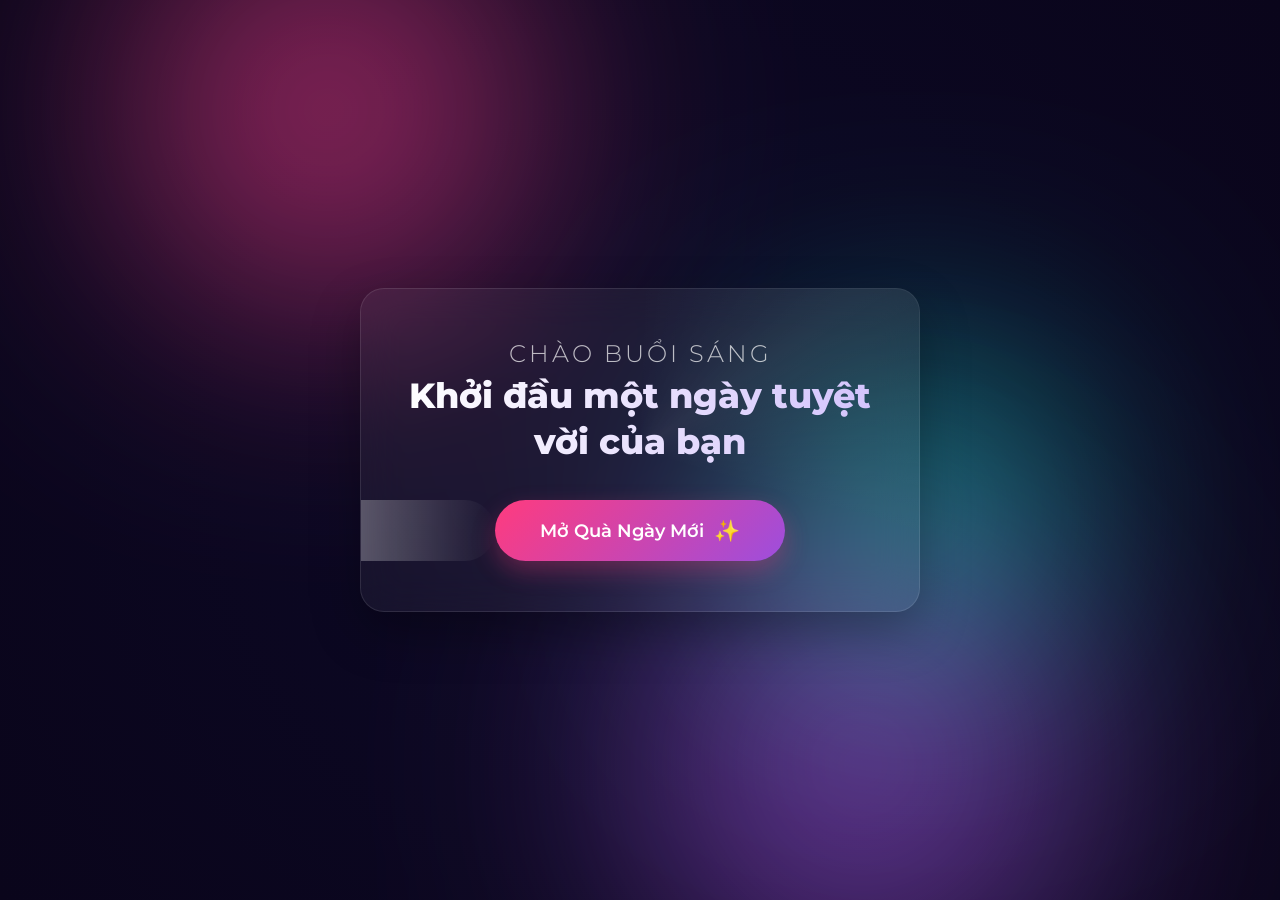
<file: 2/index.html>
<!doctype html>
<html lang="vi">
  <head>
    <meta charset="UTF-8" />
    <meta name="viewport" content="width=device-width, initial-scale=1.0" />
    <title>Chào Ngày Mới Vui Vẻ! ✨</title>
    <link rel="stylesheet" href="style.css" />
  </head>
  <body>
    <!-- Animated background with glowing blobs -->
    <div class="background-container">
      <div class="glow-blob blob-1"></div>
      <div class="glow-blob blob-2"></div>
      <div class="glow-blob blob-3"></div>
    </div>

    <!-- Canvas for particle/confetti effects -->
    <canvas id="confetti-canvas"></canvas>

    <!-- Main Card App -->
    <main class="app-container">
      <div class="glass-card">
        <!-- Section 1: Initial Screen with Button -->
        <section id="welcome-section" class="welcome-section">
          <div>
            <h2 class="title-main">Chào Buổi Sáng</h2>
            <h1 class="title-sub">Khởi đầu một ngày tuyệt vời của bạn</h1>
          </div>

          <button
            id="start-btn"
            class="cta-button"
            aria-label="Bấm để nhận lời chúc ngày mới"
          >
            Mở Quà Ngày Mới <span class="sparkle-icon">✨</span>
          </button>
        </section>

        <!-- Section 2: Happy New Day Greeting & Motivational Quote (Hidden initially) -->
        <section id="greeting-section" class="greeting-section hidden">
          <div>
            <h2 class="greeting-text">Ngày Mới Rực Rỡ Nhé! ☀️</h2>
            <p class="greeting-desc">
              Chúc Trang một ngày mới ngập tràn niềm vui, công việc/học tập siêu
              mượt và luôn cười tươi nhé! Cố lên nào! 💪✨
            </p>
          </div>

          <!-- Quote Card -->
          <div class="quote-card">
            <p id="quote-text" class="quote-text">
              "Hãy bắt đầu ngày mới bằng một nụ cười..."
            </p>
            <p id="quote-author" class="quote-author">— Khuyết Danh</p>
          </div>

          <!-- Reset Button -->
          <button
            id="back-btn"
            class="secondary-btn"
            aria-label="Quay lại màn hình chính"
          >
            Nhận Lời Chúc Khác
          </button>
        </section>
      </div>
    </main>

    <script src="script.js"></script>
  </body>
</html>
</file>
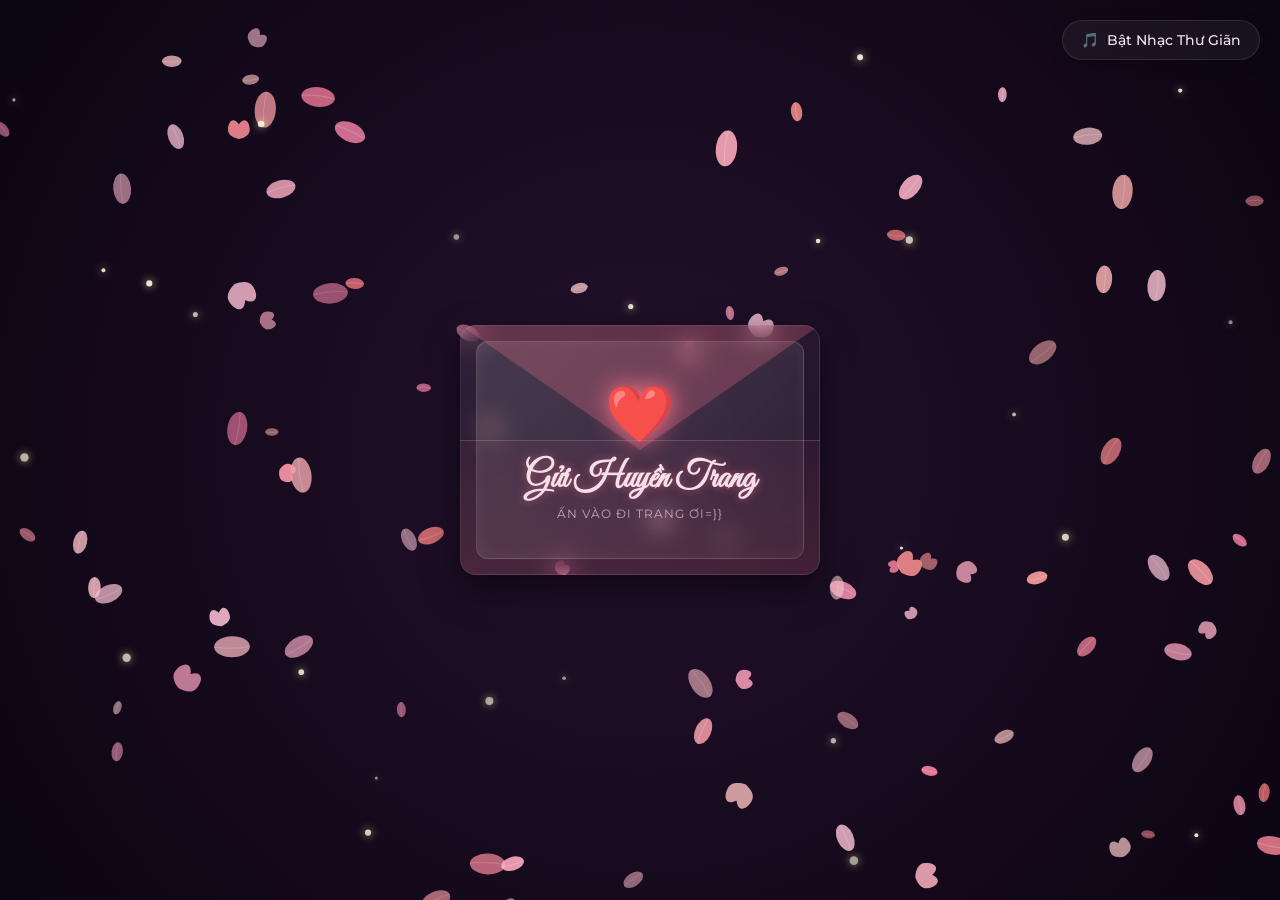
<file: 3/index.html>
<!doctype html>
<html lang="vi">
  <head>
    <meta charset="UTF-8" />
    <meta name="viewport" content="width=device-width, initial-scale=1.0" />
    <title>Gửi Tặng Huyền Trang 🌸</title>
    <link rel="stylesheet" href="style.css" />
    <!-- Google Fonts for romantic and premium typography -->
    <link rel="preconnect" href="https://fonts.googleapis.com" />
    <link rel="preconnect" href="https://fonts.gstatic.com" crossorigin />
    <link
      href="https://fonts.googleapis.com/css2?family=Great+Vibes&family=Montserrat:wght@300;400;600&family=Playfair+Display:ital,wght@0,400;0,700;1,400&display=swap"
      rel="stylesheet"
    />
  </head>
  <body>
    <!-- Canvas for floating petals, sparkles, and hearts -->
    <canvas id="particle-canvas"></canvas>

    <!-- Ambient Music Toggle -->
    <button id="music-btn" aria-label="Bật/Tắt nhạc">
      <span class="icon">🎵</span>
      <span class="text">Bật Nhạc Thư Giãn</span>
    </button>

    <div class="app-container">
      <!-- Interactive Envelope Container -->
      <div class="envelope-container" id="envelope-section">
        <div class="envelope-wrapper" id="envelope-wrapper">
          <div class="envelope" id="envelope-element">
            <div class="flap"></div>
            <div class="pocket"></div>
            <div class="letter">
              <div class="heart-seal">❤️</div>
              <h2 class="envelope-title">Gửi Huyền Trang</h2>
              <p class="envelope-tip">Ấn vào đi Trang ơi=}}</p>
            </div>
          </div>
        </div>
      </div>

      <!-- Magical Bouquet and Card Display (Initially Hidden) -->
      <div class="main-content hidden" id="main-content-section">
        <div class="bouquet-panel">
          <div class="glow-ring"></div>
          <div class="bouquet-frame">
            <img
              src="flower_bouquet.jpg"
              alt="Bó hoa xinh tươi tặng Huyền Trang"
              class="bouquet-img"
            />
          </div>
          <!-- Shimmering particles emanating from the bouquet -->
          <div class="bouquet-sparkles" id="bouquet-sparkles"></div>
        </div>

        <div class="card-panel">
          <div class="card-glass">
            <div class="card-header">
              <span class="sparkle-icon">✨</span>
              <h1 class="card-title">Tặng Huyền Trang</h1>
              <span class="sparkle-icon">✨</span>
            </div>
            <div class="card-body">
              <p class="message-line">
                <b>H</b>uyền diệu nụ cười nghiêng nắng sớm,
              </p>
              <p class="message-line">
                <b>T</b>rang đài thanh nhã tựa mây bồng.
              </p>
              <p class="message-line">
                <b>H</b>ương sắc ngàn hoa khoe thắm nồng,
              </p>
              <p class="message-line">
                <b>T</b>rọn vẹn niềm vui thỏa ước mong. 🌸
              </p>
            </div>
            <div class="card-footer">
              <button class="action-btn" id="shower-btn">
                Tạo Mưa Hoa Rực Rỡ
              </button>
            </div>
          </div>
        </div>
      </div>
    </div>

    <!-- Script loading -->
    <script src="script.js"></script>
  </body>
</html>
</file>
<file: 2/style.css>
@import url('https://fonts.googleapis.com/css2?family=Montserrat:wght@300;400;600;800&family=Playfair+Display:ital,wght@0,600;0,800;1,400&display=swap');

:root {
    --bg-primary: #0a051b;
    --bg-secondary: #0c0926;
    --text-primary: #ffffff;
    --text-secondary: rgba(255, 255, 255, 0.7);
    --accent-pink: #ff3b7e;
    --accent-purple: #9d4edd;
    --accent-blue: #00f5d4;
    --glass-bg: rgba(255, 255, 255, 0.05);
    --glass-border: rgba(255, 255, 255, 0.1);
    --font-sans: 'Montserrat', sans-serif;
    --font-serif: 'Playfair Display', serif;
}

* {
    margin: 0;
    padding: 0;
    box-sizing: border-box;
}

body {
    background-color: var(--bg-primary);
    color: var(--text-primary);
    font-family: var(--font-sans);
    min-height: 100vh;
    display: flex;
    justify-content: center;
    align-items: center;
    overflow: hidden;
    position: relative;
}

/* Background animated gradient */
.background-container {
    position: absolute;
    top: 0;
    left: 0;
    width: 100%;
    height: 100%;
    z-index: 1;
    background: radial-gradient(circle at 50% 50%, var(--bg-secondary) 0%, var(--bg-primary) 100%);
    overflow: hidden;
}

/* Glowing Blobs */
.glow-blob {
    position: absolute;
    border-radius: 50%;
    filter: blur(120px);
    opacity: 0.55;
    mix-blend-mode: screen;
    animation: float-blob 20s infinite alternate ease-in-out;
}

.blob-1 {
    width: 400px;
    height: 400px;
    background: var(--accent-pink);
    top: -10%;
    left: 10%;
    animation-duration: 25s;
}

.blob-2 {
    width: 450px;
    height: 450px;
    background: var(--accent-purple);
    bottom: -10%;
    right: 15%;
    animation-duration: 30s;
    animation-delay: -5s;
}

.blob-3 {
    width: 300px;
    height: 300px;
    background: var(--accent-blue);
    top: 40%;
    left: 60%;
    animation-duration: 22s;
    animation-delay: -10s;
}

@keyframes float-blob {
    0% {
        transform: translate(0, 0) scale(1) rotate(0deg);
    }
    50% {
        transform: translate(60px, -40px) scale(1.15) rotate(180deg);
    }
    100% {
        transform: translate(-40px, 50px) scale(0.9) rotate(360deg);
    }
}

/* Main Container */
.app-container {
    position: relative;
    z-index: 10;
    width: 90%;
    max-width: 600px;
    text-align: center;
    padding: 20px;
}

/* HTML5 Canvas for Confetti */
#confetti-canvas {
    position: absolute;
    top: 0;
    left: 0;
    width: 100%;
    height: 100%;
    z-index: 5;
    pointer-events: none;
}

/* Glassmorphism Card for Welcome/Greeting */
.glass-card {
    background: var(--glass-bg);
    border: 1px solid var(--glass-border);
    backdrop-filter: blur(20px);
    -webkit-backdrop-filter: blur(20px);
    border-radius: 24px;
    padding: 50px 40px;
    box-shadow: 0 20px 50px rgba(0, 0, 0, 0.3);
    transition: all 0.8s cubic-bezier(0.34, 1.56, 0.64, 1);
    transform: scale(1);
    opacity: 1;
    position: relative;
    overflow: hidden;
}

/* Shimmer border animation on Card */
.glass-card::before {
    content: '';
    position: absolute;
    top: -50%;
    left: -50%;
    width: 200%;
    height: 200%;
    background: conic-gradient(
        transparent, 
        rgba(255, 255, 255, 0.05), 
        transparent 30%
    );
    animation: rotate-shimmer 15s linear infinite;
    pointer-events: none;
    z-index: -1;
}

@keyframes rotate-shimmer {
    100% {
        transform: rotate(360deg);
    }
}

/* Magic Button style */
.cta-button {
    font-family: var(--font-sans);
    font-size: 1.15rem;
    font-weight: 600;
    color: var(--text-primary);
    background: linear-gradient(135deg, var(--accent-pink), var(--accent-purple));
    border: none;
    border-radius: 50px;
    padding: 18px 45px;
    cursor: pointer;
    position: relative;
    z-index: 1;
    box-shadow: 0 10px 25px rgba(255, 59, 126, 0.3), 0 0 0 0px rgba(157, 77, 221, 0.5);
    transition: all 0.4s cubic-bezier(0.175, 0.885, 0.32, 1.275);
    outline: none;
    display: inline-flex;
    align-items: center;
    gap: 10px;
}

.cta-button span.sparkle-icon {
    font-size: 1.3rem;
    display: inline-block;
    animation: spin-sparkle 2s linear infinite;
}

@keyframes spin-sparkle {
    0% { transform: rotate(0deg) scale(1); }
    50% { transform: rotate(180deg) scale(1.2); }
    100% { transform: rotate(360deg) scale(1); }
}

.cta-button:hover {
    transform: translateY(-5px) scale(1.03);
    box-shadow: 0 15px 35px rgba(255, 59, 126, 0.5), 0 0 20px rgba(157, 77, 221, 0.4);
}

.cta-button:active {
    transform: translateY(-1px) scale(0.98);
}

/* Shine overlay on button hover */
.cta-button::after {
    content: '';
    position: absolute;
    top: 0;
    left: -100%;
    width: 100%;
    height: 100%;
    background: linear-gradient(
        90deg,
        transparent,
        rgba(255, 255, 255, 0.3),
        transparent
    );
    transition: 0.6s;
    border-radius: 50px;
    z-index: -1;
}

.cta-button:hover::after {
    left: 100%;
}

/* Sub-sections within card */
.welcome-section {
    display: flex;
    flex-direction: column;
    align-items: center;
    justify-content: center;
    gap: 25px;
    transition: all 0.6s ease;
}

.greeting-section {
    display: flex;
    flex-direction: column;
    align-items: center;
    justify-content: center;
    gap: 30px;
    animation: pop-in 1s cubic-bezier(0.175, 0.885, 0.32, 1.275) forwards;
}

/* Hide elements with transition */
.hidden {
    display: none !important;
    opacity: 0;
    transform: scale(0.8);
}

/* Animations */
@keyframes pop-in {
    0% {
        opacity: 0;
        transform: scale(0.8) translateY(30px);
    }
    100% {
        opacity: 1;
        transform: scale(1) translateY(0);
    }
}

/* Typography details */
.title-main {
    font-size: 1.5rem;
    font-weight: 300;
    letter-spacing: 3px;
    text-transform: uppercase;
    color: var(--text-secondary);
    margin-bottom: 5px;
}

.title-sub {
    font-size: 2.2rem;
    font-weight: 800;
    line-height: 1.3;
    background: linear-gradient(to right, #ffffff, #d3c3fc);
    -webkit-background-clip: text;
    -webkit-text-fill-color: transparent;
    margin-bottom: 10px;
}

/* Gorgeous Gradient Text Greeting */
.greeting-text {
    font-family: var(--font-serif);
    font-size: 3rem;
    font-style: italic;
    font-weight: 800;
    background: linear-gradient(135deg, #fff 10%, #ff7eb3 50%, #7afcff 100%);
    -webkit-background-clip: text;
    -webkit-text-fill-color: transparent;
    filter: drop-shadow(0 2px 8px rgba(0,0,0,0.2));
    margin-bottom: 5px;
    animation: pulse-glow 3s ease-in-out infinite alternate;
}

@keyframes pulse-glow {
    0% {
        filter: drop-shadow(0 2px 8px rgba(255, 59, 126, 0.2));
    }
    100% {
        filter: drop-shadow(0 4px 15px rgba(0, 245, 212, 0.4));
    }
}

.greeting-desc {
    font-size: 1.2rem;
    color: var(--text-secondary);
    line-height: 1.6;
    max-width: 450px;
    margin: 0 auto;
}

/* Card of Quote */
.quote-card {
    background: rgba(255, 255, 255, 0.03);
    border-left: 3px solid var(--accent-blue);
    padding: 20px 25px;
    border-radius: 0 16px 16px 0;
    margin-top: 15px;
    text-align: left;
    position: relative;
    max-width: 480px;
    animation: fade-slide-up 1.2s ease forwards;
    animation-delay: 0.3s;
    opacity: 0;
}

@keyframes fade-slide-up {
    0% {
        opacity: 0;
        transform: translateY(20px);
    }
    100% {
        opacity: 1;
        transform: translateY(0);
    }
}

.quote-text {
    font-family: var(--font-serif);
    font-style: italic;
    font-size: 1.1rem;
    line-height: 1.5;
    color: #e2e8f0;
    margin-bottom: 8px;
}

.quote-author {
    font-size: 0.85rem;
    font-weight: 600;
    text-transform: uppercase;
    letter-spacing: 1px;
    color: var(--accent-blue);
    text-align: right;
}

/* Secondary Button to reset */
.secondary-btn {
    background: transparent;
    border: 1px solid rgba(255, 255, 255, 0.2);
    color: var(--text-secondary);
    font-family: var(--font-sans);
    font-size: 0.9rem;
    font-weight: 500;
    padding: 10px 24px;
    border-radius: 30px;
    cursor: pointer;
    transition: all 0.3s ease;
    margin-top: 10px;
}

.secondary-btn:hover {
    background: rgba(255, 255, 255, 0.05);
    border-color: rgba(255, 255, 255, 0.4);
    color: var(--text-primary);
}

/* Responsive adjustment */
@media (max-width: 480px) {
    .glass-card {
        padding: 40px 20px;
    }
    .title-sub {
        font-size: 1.8rem;
    }
    .greeting-text {
        font-size: 2.2rem;
    }
    .greeting-desc {
        font-size: 1rem;
    }
    .quote-text {
        font-size: 0.95rem;
    }
}
</file>
<file: 3/style.css>
/* Reset & Base styling */
* {
    margin: 0;
    padding: 0;
    box-sizing: border-box;
}

:root {
    --primary-rose: #ff758c;
    --primary-gold: #ff7eb3;
    --accent-glow: rgba(255, 117, 140, 0.4);
    --glass-bg: rgba(255, 255, 255, 0.05);
    --glass-border: rgba(255, 255, 255, 0.1);
    --glass-shadow: 0 15px 35px rgba(0, 0, 0, 0.5);
    --text-main: #f3e9f4;
    --text-sub: #dfcbd7;
    --font-heading: 'Playfair Display', serif;
    --font-hand: 'Great Vibes', cursive;
    --font-body: 'Montserrat', sans-serif;
}

body {
    font-family: var(--font-body);
    background: radial-gradient(circle at center, #23112c 0%, #0c0512 100%);
    color: var(--text-main);
    min-height: 100vh;
    display: flex;
    justify-content: center;
    align-items: center;
    overflow-x: hidden;
    position: relative;
}

/* Background Canvas */
#particle-canvas {
    position: fixed;
    top: 0;
    left: 0;
    width: 100%;
    height: 100%;
    z-index: 1;
    pointer-events: none;
}

/* App Container */
.app-container {
    position: relative;
    width: 100%;
    max-width: 1200px;
    padding: 20px;
    display: flex;
    justify-content: center;
    align-items: center;
    z-index: 2;
    min-height: 100vh;
}

/* Ambient Music Button */
#music-btn {
    position: fixed;
    top: 20px;
    right: 20px;
    z-index: 100;
    background: var(--glass-bg);
    border: 1px solid var(--glass-border);
    backdrop-filter: blur(10px);
    -webkit-backdrop-filter: blur(10px);
    padding: 10px 18px;
    border-radius: 30px;
    color: var(--text-main);
    font-family: var(--font-body);
    font-size: 0.9rem;
    font-weight: 500;
    cursor: pointer;
    display: flex;
    align-items: center;
    gap: 8px;
    box-shadow: 0 4px 15px rgba(0, 0, 0, 0.2);
    transition: all 0.3s cubic-bezier(0.4, 0, 0.2, 1);
}

#music-btn:hover {
    background: rgba(255, 117, 140, 0.2);
    border-color: rgba(255, 117, 140, 0.4);
    transform: translateY(-2px);
    box-shadow: 0 6px 20px rgba(255, 117, 140, 0.2);
}

#music-btn.playing .icon {
    animation: rotateNote 3s linear infinite;
}

@keyframes rotateNote {
    from { transform: rotate(0deg); }
    to { transform: rotate(360deg); }
}

/* Envelope Closed Section */
.envelope-container {
    display: flex;
    justify-content: center;
    align-items: center;
    height: 400px;
    width: 100%;
    transition: opacity 0.8s ease, transform 0.8s ease;
}

.envelope-wrapper {
    position: relative;
    width: 360px;
    height: 250px;
    cursor: pointer;
    perspective: 1000px;
}

.envelope {
    position: relative;
    width: 100%;
    height: 100%;
    background: linear-gradient(135deg, rgba(255, 255, 255, 0.08) 0%, rgba(255, 255, 255, 0.02) 100%);
    border: 1px solid var(--glass-border);
    border-radius: 16px;
    box-shadow: var(--glass-shadow);
    backdrop-filter: blur(12px);
    -webkit-backdrop-filter: blur(12px);
    transform-style: preserve-3d;
    transition: transform 0.5s ease;
}

.envelope-wrapper:hover .envelope {
    transform: translateY(-8px) rotateX(5deg);
}

/* Flap */
.envelope .flap {
    position: absolute;
    top: -1px;
    left: -1px;
    width: calc(100% + 2px);
    height: 0;
    border-left: 180px solid transparent;
    border-right: 180px solid transparent;
    border-top: 125px solid rgba(255, 117, 140, 0.25);
    border-radius: 16px 16px 0 0;
    transform-origin: top;
    transition: transform 0.6s cubic-bezier(0.4, 0, 0.2, 1);
    z-index: 4;
}

.envelope.open .flap {
    transform: rotateX(180deg);
    border-top-color: rgba(255, 117, 140, 0.1);
    z-index: 1;
}

/* Pocket */
.envelope .pocket {
    position: absolute;
    bottom: -1px;
    left: -1px;
    width: calc(100% + 2px);
    height: 135px;
    background: linear-gradient(180deg, rgba(255, 117, 140, 0.05) 0%, rgba(255, 117, 140, 0.15) 100%);
    border-top: 1px solid var(--glass-border);
    border-radius: 0 0 16px 16px;
    z-index: 3;
}

/* Letter Card inside */
.envelope .letter {
    position: absolute;
    top: 15px;
    left: 15px;
    right: 15px;
    bottom: 15px;
    background: linear-gradient(135deg, rgba(255, 255, 255, 0.12) 0%, rgba(255, 255, 255, 0.04) 100%);
    border: 1px solid rgba(255, 255, 255, 0.15);
    border-radius: 12px;
    display: flex;
    flex-direction: column;
    align-items: center;
    justify-content: center;
    padding: 20px;
    transition: transform 0.8s cubic-bezier(0.4, 0, 0.2, 1);
    z-index: 2;
    text-align: center;
    box-shadow: inset 0 0 20px rgba(255, 255, 255, 0.05);
}

.envelope.open .letter {
    transform: translateY(-130px) scale(1.05);
    z-index: 5;
    box-shadow: 0 20px 40px rgba(0, 0, 0, 0.6);
}

.heart-seal {
    font-size: 3.5rem;
    cursor: pointer;
    filter: drop-shadow(0 0 12px var(--primary-rose));
    animation: heartBeat 1.8s infinite;
    transition: transform 0.3s ease;
}

.heart-seal:hover {
    transform: scale(1.15);
}

@keyframes heartBeat {
    0%, 100% { transform: scale(1); }
    30% { transform: scale(1.12); }
    45% { transform: scale(1.05); }
    60% { transform: scale(1.15); }
}

.envelope-title {
    font-family: var(--font-hand);
    font-size: 2.2rem;
    color: var(--primary-light);
    margin-top: 10px;
    margin-bottom: 5px;
    text-shadow: 0 0 8px rgba(255, 117, 140, 0.5);
}

.envelope-tip {
    font-size: 0.75rem;
    color: var(--text-sub);
    letter-spacing: 1px;
    text-transform: uppercase;
    opacity: 0.8;
}

/* Main Content Open Section */
.main-content {
    display: flex;
    flex-direction: row;
    align-items: center;
    justify-content: space-around;
    gap: 40px;
    width: 100%;
    opacity: 1;
    transform: scale(1);
    transition: opacity 1.2s cubic-bezier(0.4, 0, 0.2, 1), transform 1.2s cubic-bezier(0.4, 0, 0.2, 1);
}

.main-content.hidden {
    display: none;
    opacity: 0;
    transform: scale(0.9) translateY(40px);
}

/* Bouquet Panel */
.bouquet-panel {
    flex: 1;
    max-width: 480px;
    display: flex;
    justify-content: center;
    align-items: center;
    position: relative;
}

.glow-ring {
    position: absolute;
    width: 320px;
    height: 320px;
    border-radius: 50%;
    background: radial-gradient(circle, var(--accent-glow) 0%, rgba(255, 117, 140, 0) 70%);
    filter: blur(10px);
    animation: pulseGlow 4s ease-in-out infinite;
    z-index: 1;
}

@keyframes pulseGlow {
    0%, 100% { transform: scale(1); opacity: 0.6; }
    50% { transform: scale(1.18); opacity: 0.9; }
}

.bouquet-frame {
    position: relative;
    border-radius: 24px;
    overflow: hidden;
    border: 1px solid var(--glass-border);
    box-shadow: var(--glass-shadow), 0 0 30px var(--accent-glow);
    background: var(--glass-bg);
    backdrop-filter: blur(10px);
    -webkit-backdrop-filter: blur(10px);
    z-index: 2;
    animation: floatBouquet 6s ease-in-out infinite;
    transform-origin: center;
    width: 100%;
    aspect-ratio: 1/1;
}

.bouquet-img {
    width: 100%;
    height: 100%;
    object-fit: cover;
    display: block;
    transition: transform 0.5s ease;
}

.bouquet-frame:hover .bouquet-img {
    transform: scale(1.05);
}

@keyframes floatBouquet {
    0%, 100% { transform: translateY(0) rotate(0deg); }
    50% { transform: translateY(-15px) rotate(1deg); }
}

/* Sparkles emanating from bouquet */
.bouquet-sparkles {
    position: absolute;
    width: 100%;
    height: 100%;
    top: 0;
    left: 0;
    pointer-events: none;
    z-index: 3;
}

/* Card Panel */
.card-panel {
    flex: 1.2;
    max-width: 550px;
    z-index: 2;
}

.card-glass {
    background: linear-gradient(135deg, rgba(255, 255, 255, 0.07) 0%, rgba(255, 255, 255, 0.02) 100%);
    border: 1px solid var(--glass-border);
    border-radius: 24px;
    padding: 40px;
    box-shadow: var(--glass-shadow);
    backdrop-filter: blur(20px);
    -webkit-backdrop-filter: blur(20px);
    position: relative;
    overflow: hidden;
}

.card-glass::before {
    content: '';
    position: absolute;
    top: 0;
    left: -50%;
    width: 100%;
    height: 100%;
    background: linear-gradient(90deg, transparent, rgba(255, 255, 255, 0.04), transparent);
    transform: skewX(-25deg);
    transition: 0.75s;
    pointer-events: none;
}

.card-glass:hover::before {
    left: 120%;
}

.card-header {
    display: flex;
    justify-content: center;
    align-items: center;
    gap: 15px;
    margin-bottom: 25px;
}

.sparkle-icon {
    font-size: 1.5rem;
    color: var(--primary-gold);
    animation: sparkleGlow 2s infinite alternate;
}

@keyframes sparkleGlow {
    from { opacity: 0.3; transform: scale(0.8); }
    to { opacity: 1; transform: scale(1.2); }
}

.card-title {
    font-family: var(--font-hand);
    font-size: 3.5rem;
    font-weight: normal;
    text-align: center;
    background: linear-gradient(45deg, #ff758c 10%, #ff7eb3 50%, #ffc3a0 90%);
    -webkit-background-clip: text;
    -webkit-text-fill-color: transparent;
    filter: drop-shadow(0 2px 5px rgba(0, 0, 0, 0.3));
    letter-spacing: 1px;
}

.card-body {
    display: flex;
    flex-direction: column;
    gap: 18px;
    margin-bottom: 35px;
    text-align: center;
}

.message-line {
    font-size: 1.05rem;
    line-height: 1.8;
    color: var(--text-sub);
    opacity: 0;
    transform: translateY(15px);
    transition: opacity 0.8s ease, transform 0.8s ease;
}

/* Animations for progressive line reveal */
.main-content:not(.hidden) .message-line:nth-child(1) {
    opacity: 1;
    transform: translateY(0);
    transition-delay: 0.8s;
}

.main-content:not(.hidden) .message-line:nth-child(2) {
    opacity: 1;
    transform: translateY(0);
    transition-delay: 1.6s;
}

.main-content:not(.hidden) .message-line:nth-child(3) {
    opacity: 1;
    transform: translateY(0);
    transition-delay: 2.4s;
}

.main-content:not(.hidden) .message-line:nth-child(4) {
    opacity: 1;
    transform: translateY(0);
    transition-delay: 3.2s;
}

.card-footer {
    display: flex;
    justify-content: center;
}

.action-btn {
    background: linear-gradient(45deg, var(--primary-rose) 0%, var(--primary-gold) 100%);
    color: white;
    border: none;
    padding: 14px 30px;
    font-family: var(--font-body);
    font-size: 0.95rem;
    font-weight: 600;
    border-radius: 50px;
    cursor: pointer;
    box-shadow: 0 5px 20px rgba(255, 117, 140, 0.4);
    transition: all 0.3s cubic-bezier(0.4, 0, 0.2, 1);
    letter-spacing: 0.5px;
}

.action-btn:hover {
    transform: translateY(-3px) scale(1.03);
    box-shadow: 0 8px 25px rgba(255, 117, 140, 0.6), 0 0 15px rgba(255, 255, 255, 0.2);
}

.action-btn:active {
    transform: translateY(-1px);
}

/* Responsive adjustments */
@media (max-width: 900px) {
    .main-content {
        flex-direction: column;
        justify-content: center;
        gap: 30px;
        padding-top: 40px;
    }
    
    .bouquet-panel {
        max-width: 320px;
    }
    
    .card-panel {
        width: 100%;
        max-width: 480px;
    }
    
    .card-glass {
        padding: 30px 20px;
    }
    
    .card-title {
        font-size: 2.8rem;
    }
    
    .message-line {
        font-size: 0.95rem;
        line-height: 1.6;
    }
}

@media (max-width: 400px) {
    .envelope-wrapper {
        width: 300px;
        height: 210px;
    }
    .envelope .flap {
        border-left-width: 150px;
        border-right-width: 150px;
        border-top-width: 105px;
    }
    .envelope .pocket {
        height: 110px;
    }
    .envelope.open .letter {
        transform: translateY(-100px) scale(1.02);
    }
}
</file>
